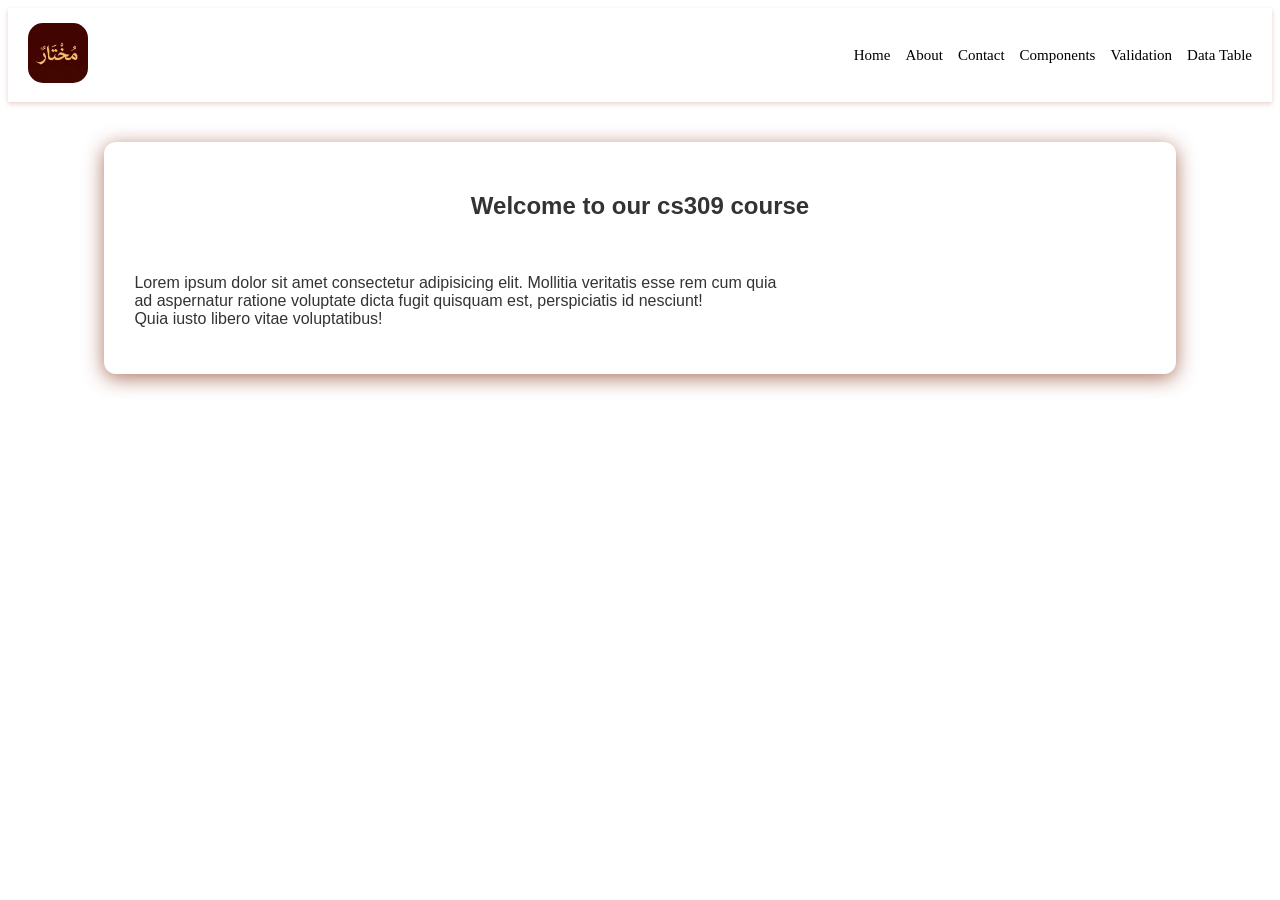
<file: index.html>
<!DOCTYPE html>
<html lang="en">

<head>
    <meta charset="UTF-8">
    <meta name="viewport" content="width=device-width, initial-scale=1.0">
    <title>Assignment</title>
    <link rel="stylesheet" href="css/style.css">
</head>

<body>
    <!-- start nav -->
    <nav class="navbar">
        <div>
            <img src="img/mmmmmm.jpeg"
             alt="mokhtar" width="100" height="100">
        </div>
        <div class="links">
            <a href="index.html">Home</a>
            <a href="about.html">about</a>
            <a href="contact.html">contact </a>
            <a href="components.html">components</a>
            <a href="validation.html">validation</a>
             <a href="data.html">data table</a>
        </div>
    </nav>
    <!-- sec 1 -->
    <section class="info">
        <h1><b>Welcome to our cs309 course</b></h1>
        <br>  
        <!-- br like enter in kryboard -->
        <p>Lorem ipsum dolor sit amet consectetur adipisicing elit. Mollitia veritatis esse rem cum quia
             <br> ad aspernatur ratione voluptate dicta fugit quisquam est, perspiciatis id nesciunt! <br>
              Quia iusto libero vitae voluptatibus!</p>
    </section>
                <!-- HTML Structure -->
        <div class="grid-container">
              <div class="grid-item"></div>
              <div class="grid-item"></div>
              <div class="grid-item"></div>
        </div>
</body>
</html>
</file>
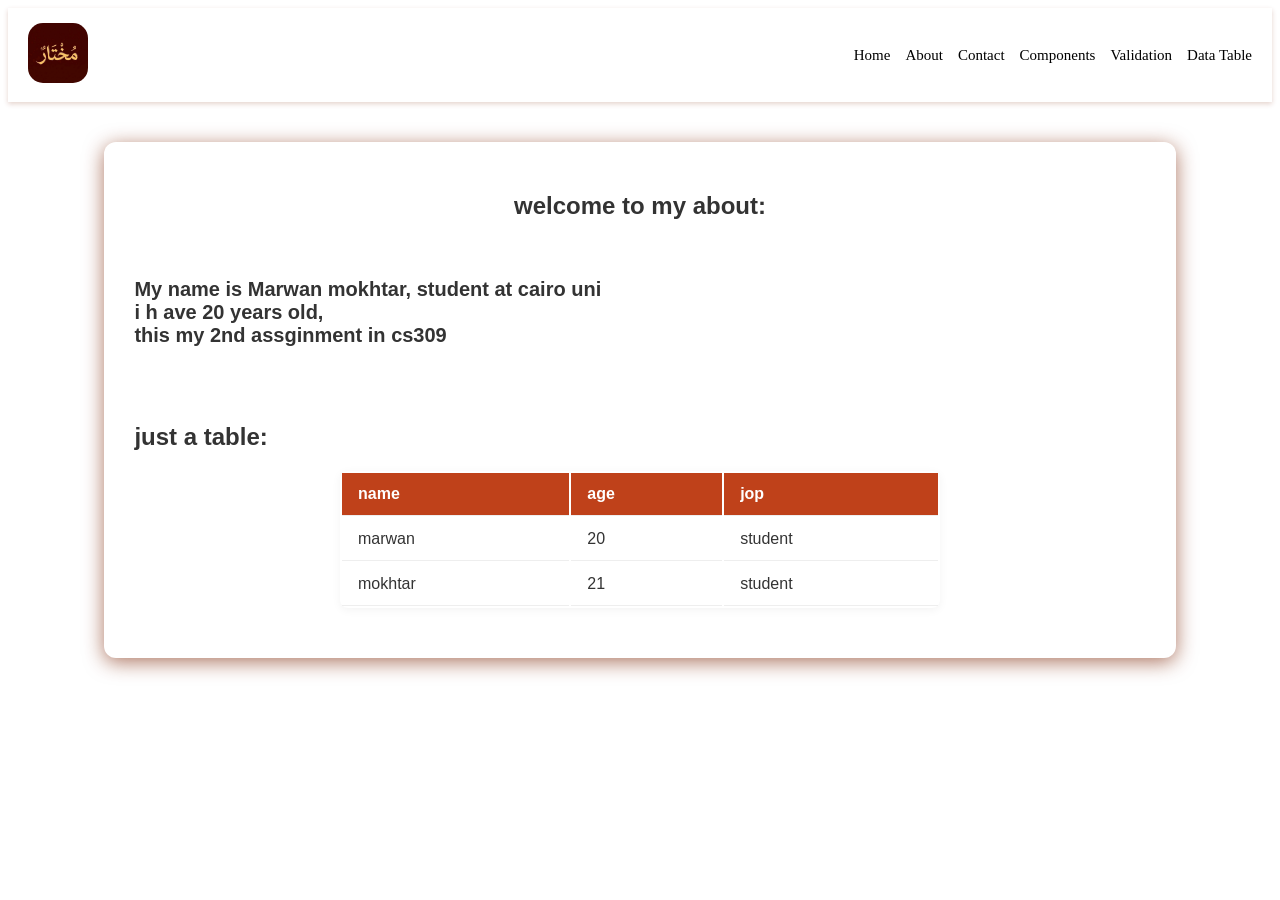
<file: about.html>
<!DOCTYPE html>
<html lang="en">
<head>
    <meta charset="UTF-8">
    <meta name="viewport" content="width=device-width, initial-scale=1.0">
    <title>Document</title>
    <link rel="stylesheet" href="css/style.css">
</head>
<body>
   <nav class="navbar">
        <div>
            <img src="img/mmmmmm.jpeg"
             alt="mokhtar" width="100" height="100">
        </div>
        <div class="links">
            <a href="index.html">Home</a>
            <a href="about.html">about</a>
            <a href="contact.html">contact </a>
            <a href="components.html">components</a>
            <a href="validation.html">validation</a>
             <a href="data.html">data table</a>
        </div>
    </nav>

    <section class="info_1">
        <h1>welcome to my about: </h1>
        <br>
        <p>My name is Marwan mokhtar, student at cairo uni
            <br>
            i h ave 20 years old, <br> this my 2nd assginment in cs309 
        </p>
        <br><br>
        <h2>just a table:</h2>
        <table>
            <tr>
                <th>name</th>
                <th>age</th> 
                <th>jop</th>
            </tr>
            <tr>
                <td>marwan</td>
                <td>20</td>
                <td>student</td>
            </tr>
            <tr>
                <td>mokhtar</td>
                <td>21</td>
                <td>student</td>
            </tr>
        </table>
        
    </section>
</body>
</html>
</file>
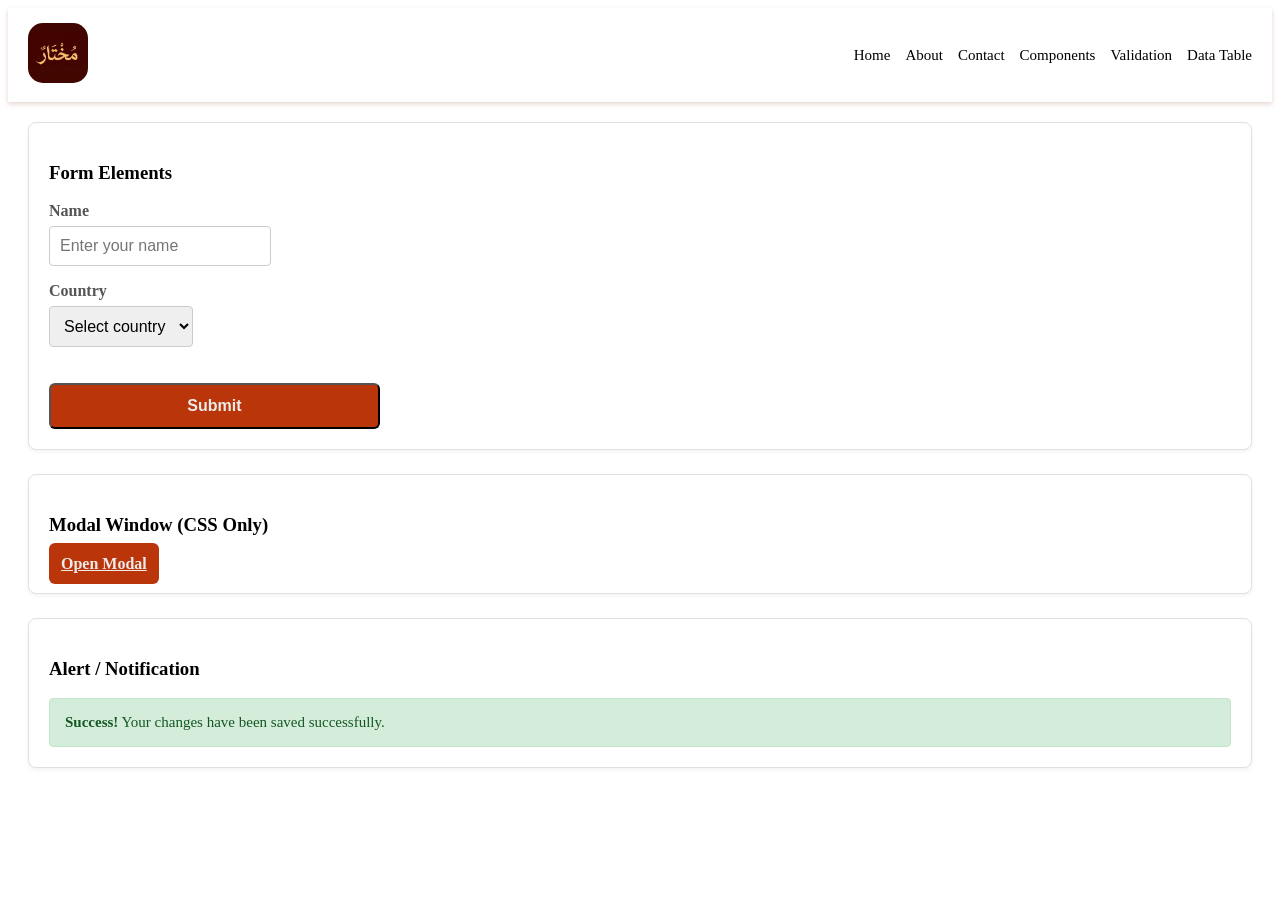
<file: components.html>
<!DOCTYPE html>
<html lang="en">
<head>
    <meta charset="UTF-8">
    <meta name="viewport" content="width=device-width, initial-scale=1.0">
    <title>Document</title>
    <link rel="stylesheet" href="css/style.css">
</head>
<body>
   <nav class="navbar">
        <div>
            <img src="img/mmmmmm.jpeg"
             alt="mokhtar" width="100" height="100">
        </div>
        <div class="links">
            <a href="index.html">Home</a>
            <a href="about.html">about</a>
            <a href="contact.html">contact </a>
            <a href="components.html">components</a>
            <a href="validation.html">validation</a>
             <a href="data.html">data table</a>
        </div>
         </nav>
        <!-- Component Library Container -->
<section class="components-section">
  
  <!-- Form Elements -->
  <div class="component-card">
     <h3>Form Elements</h3>
    <form>
      <div class="form-group">
        <label for="name">Name</label>
        <input type="text" id="name" placeholder="Enter your name">
      </div>
      
      <div class="form-group">
        <label for="country">Country</label>
        <select id="country">
          <option value="">Select country</option>
          <option value="eg">Egypt</option>
          <option value="us">United States</option>
        </select>
      </div>
      
      <button type="submit" class="btn">Submit</button>
    </form>
  </div>

  <!-- Modal Window (CSS Only) -->
  <div class="component-card">
    <h3>Modal Window (CSS Only)</h3>
    <a href="#open-modal" class="btn modal-trigger">Open Modal</a>
     <div id="open-modal" class="modal-overlay">
      <div class="modal-content">
         <b>Modal Header</b>
         <br><br>
        <p>This modal is built entirely with CSS. No JavaScript involved!</p>
        <a href="#" class="btn modal-close">Close</a>
      </div>
    </div>
  </div>

  <!-- Alert / Notification -->
  <div class="component-card">
    <h3>Alert / Notification</h3>
    <div class="alert alert-success">
      <strong>Success!</strong> Your changes have been saved successfully.
    </div>
  </div>
</section>
</file>
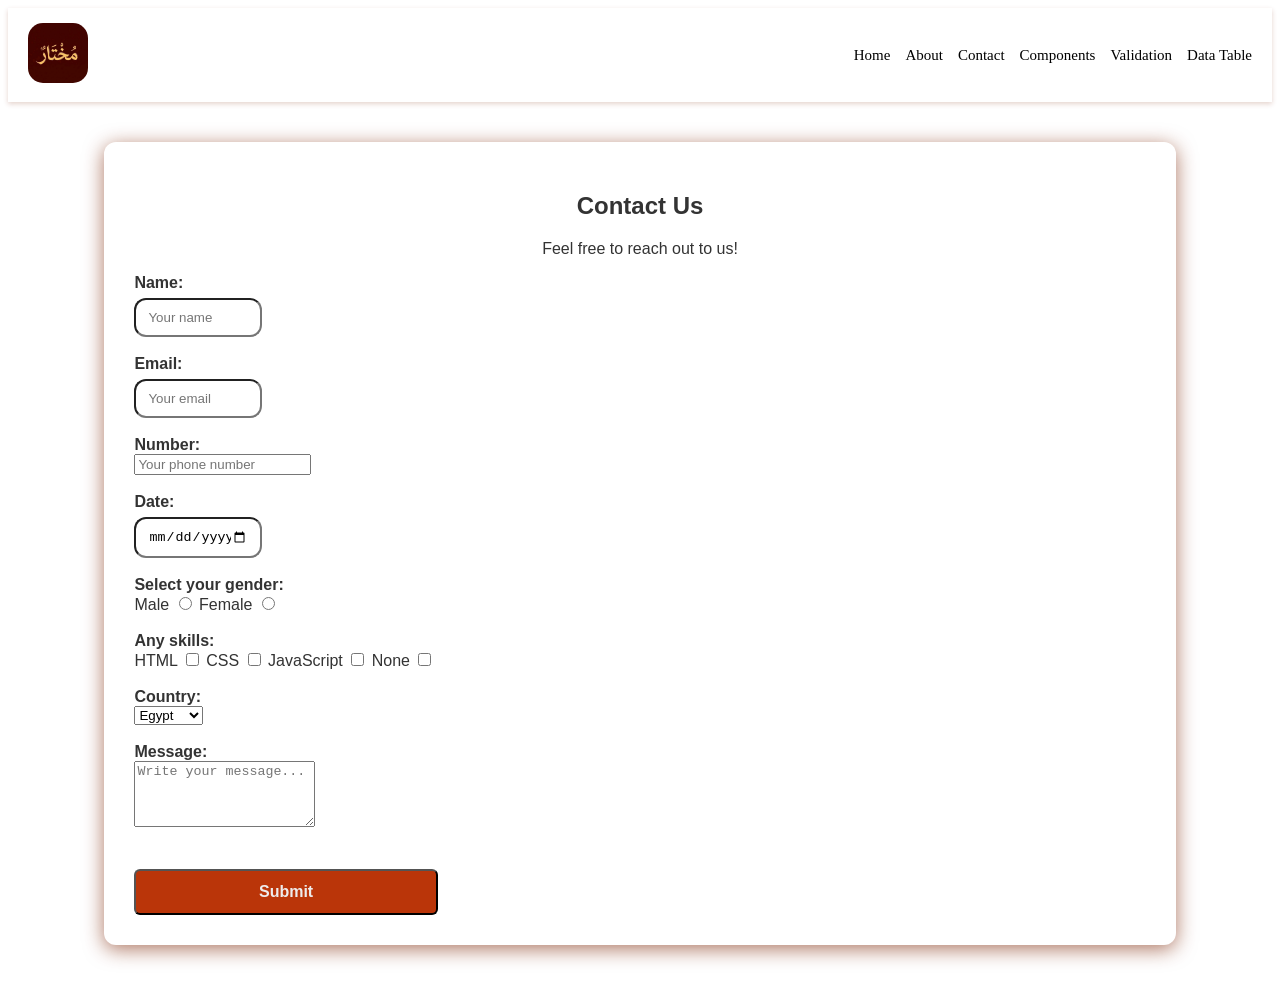
<file: contact.html>
<!DOCTYPE html>
<html lang="en">
<head>
    <meta charset="UTF-8">
    <meta name="viewport" content="width=device-width, initial-scale=1.0">
    <title>Document</title>
    <link rel="stylesheet" href="css/style.css">
</head>
<body>
     <nav class="navbar">
        <div>
            <img src="img/mmmmmm.jpeg"
             alt="mokhtar" width="100" height="100">
        </div>
        <div class="links">
            <a href="index.html">Home</a>
            <a href="about.html">about</a>
            <a href="contact.html">contact </a>
            <a href="components.html">components</a>
            <a href="validation.html">validation</a>
             <a href="data.html">data table</a>
        </div>
    </nav>
        <!-- Start Contact section -->
<section class="contact">
    <h1>Contact Us</h1>
    <p>Feel free to reach out to us!</p>

    <form>
        <!-- Input fields -->
        <label for="username"><b>Name:</b></label><br>
        <input type="text" id="username" name="username" placeholder="Your name"><br><br>

        <label for="email"><b>Email:</b></label><br>
        <input type="email" id="email" name="email" placeholder="Your email"><br><br>

        <label for="number"><b>Number:</b></label><br>
        <input type="tel" id="number" name="number" placeholder="Your phone number"><br><br>

        <label for="date"><b>Date:</b></label><br>
        <input type="date" id="date" name="date"><br><br>

        <!-- Gender section -->
        <b>Select your gender:</b><br>
        <label for="male">Male</label>
        <input type="radio" id="male" name="gender" value="male">
        <label for="female">Female</label>
        <input type="radio" id="female" name="gender" value="female"><br><br>

        <!-- Skills section -->
        <b>Any skills:</b><br>
        <label for="html">HTML</label>
        <input type="checkbox" id="html" name="skills" value="html">
        <label for="css">CSS</label>
        <input type="checkbox" id="css" name="skills" value="css">
        <label for="js">JavaScript</label>
        <input type="checkbox" id="js" name="skills" value="javascript">
        <label for="none">None</label>
        <input type="checkbox" id="none" name="skills" value="none"><br><br>

        <!-- Dropdown section -->
        <label for="country"><b>Country:</b></label><br>
        <select id="country" name="country">
            <option value="egypt">Egypt</option>
            <option value="canada">Canada</option>
            <option value="uk">UK</option>
        </select><br><br>

        <!-- Message section -->
        <label for="message"><b>Message:</b></label><br>
        <textarea id="message" name="message" rows="4" placeholder="Write your message..."></textarea><br><br>

        <button type="submit">Submit</button>
    </form>
</section>
    
</body>
</html>
</file>
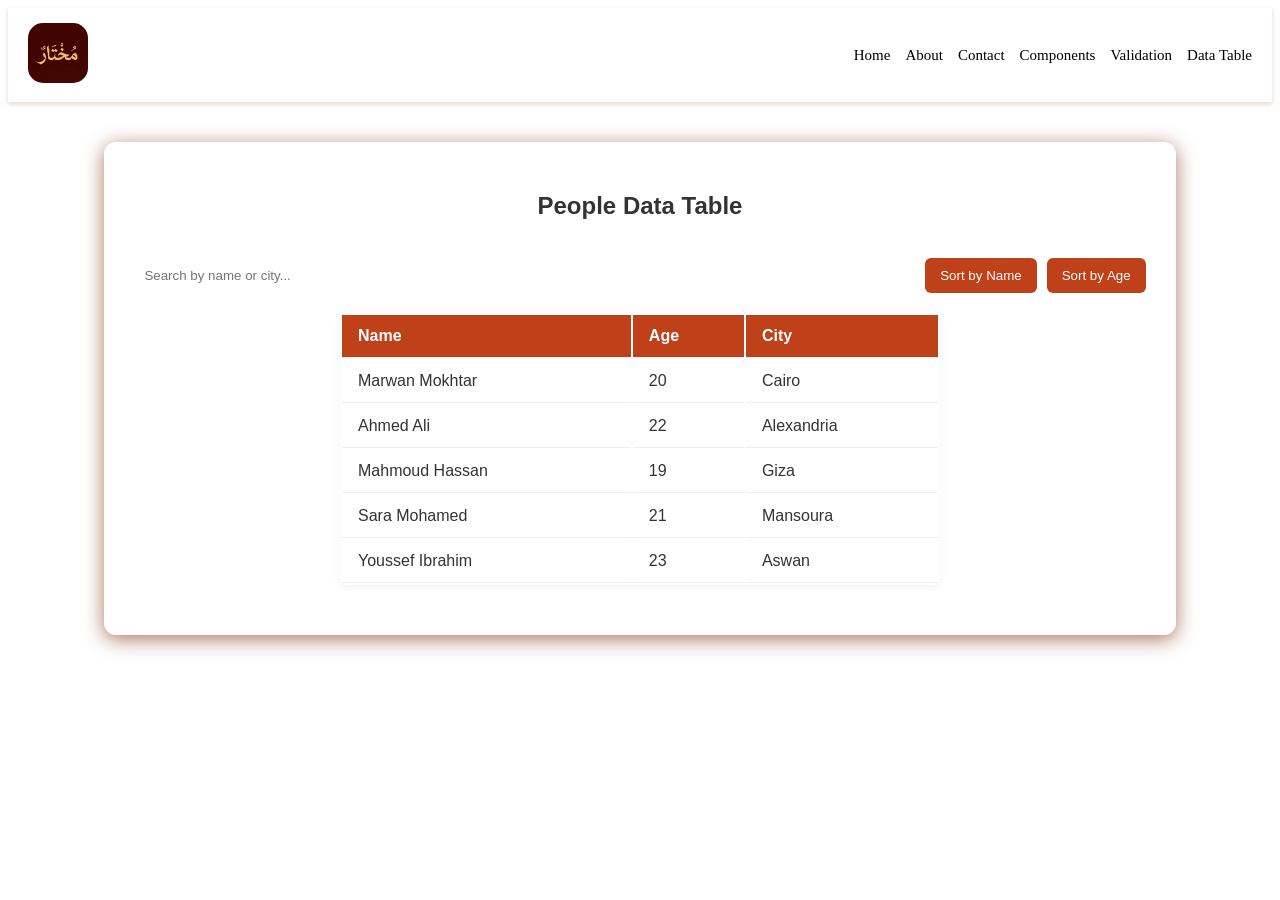
<file: data.html>
<!DOCTYPE html>
<html lang="en">
<head>
    <meta charset="UTF-8">
    <meta name="viewport" content="width=device-width, initial-scale=1.0">
    <title>Document</title>
    <link rel="stylesheet" href="css/style.css">
</head>
<body>
    <nav class="navbar">
        <div>
            <img src="img/mmmmmm.jpeg" alt="mokhtar">
        </div>
        <div class="links">
            <a href="index.html">Home</a>
            <a href="about.html">about</a>
            <a href="contact.html">contact</a>
            <a href="components.html">components</a>
            <a href="validation.html">validation</a>
            <a href="data.html">data table</a>
        </div>
    </nav>
    <section class="info_1">
        <h1>People Data Table</h1>
        <br>
        <div class="controls">
            <input type="text" id="searchInput" placeholder="Search by name or city..." onkeyup="filterTable()">
            <button onclick="sortByName()">Sort by Name</button>
            <button onclick="sortByAge()">Sort by Age</button>
        </div>

        <table>
            <thead>
                <tr>
                    <th>Name</th>
                    <th>Age</th>
                    <th>City</th>
                </tr>
            </thead>
            <tbody id="tableBody">
                <!-- Data will be inserted dynamically via JavaScript -->
            </tbody>
        </table>
    </section>

    <script>
        // Array of objects
        let people = [
            { name: "Marwan Mokhtar", age: 20, city: "Cairo" },
            { name: "Ahmed Ali", age: 22, city: "Alexandria" },
            { name: "Mahmoud Hassan", age: 19, city: "Giza" },
            { name: "Sara Mohamed", age: 21, city: "Mansoura" },
            { name: "Youssef Ibrahim", age: 23, city: "Aswan" }
        ];

        function renderTable(data) {
            const tbody = document.getElementById('tableBody');
            tbody.innerHTML = '';
            data.forEach(person => {
                const row = `<tr>
                    <td>${person.name}</td>
                    <td>${person.age}</td>
                    <td>${person.city}</td>
                </tr>`;
                tbody.innerHTML += row;
            });
        }

        // Initial render
        renderTable(people);

        // Filter function (Search as you type without button)
        function filterTable() {
            const query = document.getElementById('searchInput').value.toLowerCase();
            const filtered = people.filter(p => 
                p.name.toLowerCase().includes(query) || p.city.toLowerCase().includes(query)
            );
            renderTable(filtered);
        }

        // Sort by Name
        function sortByName() {
            people.sort((a, b) => a.name.localeCompare(b.name));
            filterTable();
        }

        // Sort by Age
        function sortByAge() {
            people.sort((a, b) => a.age - b.age);
            filterTable();
        }
    </script>


</body>
</html>
</file>
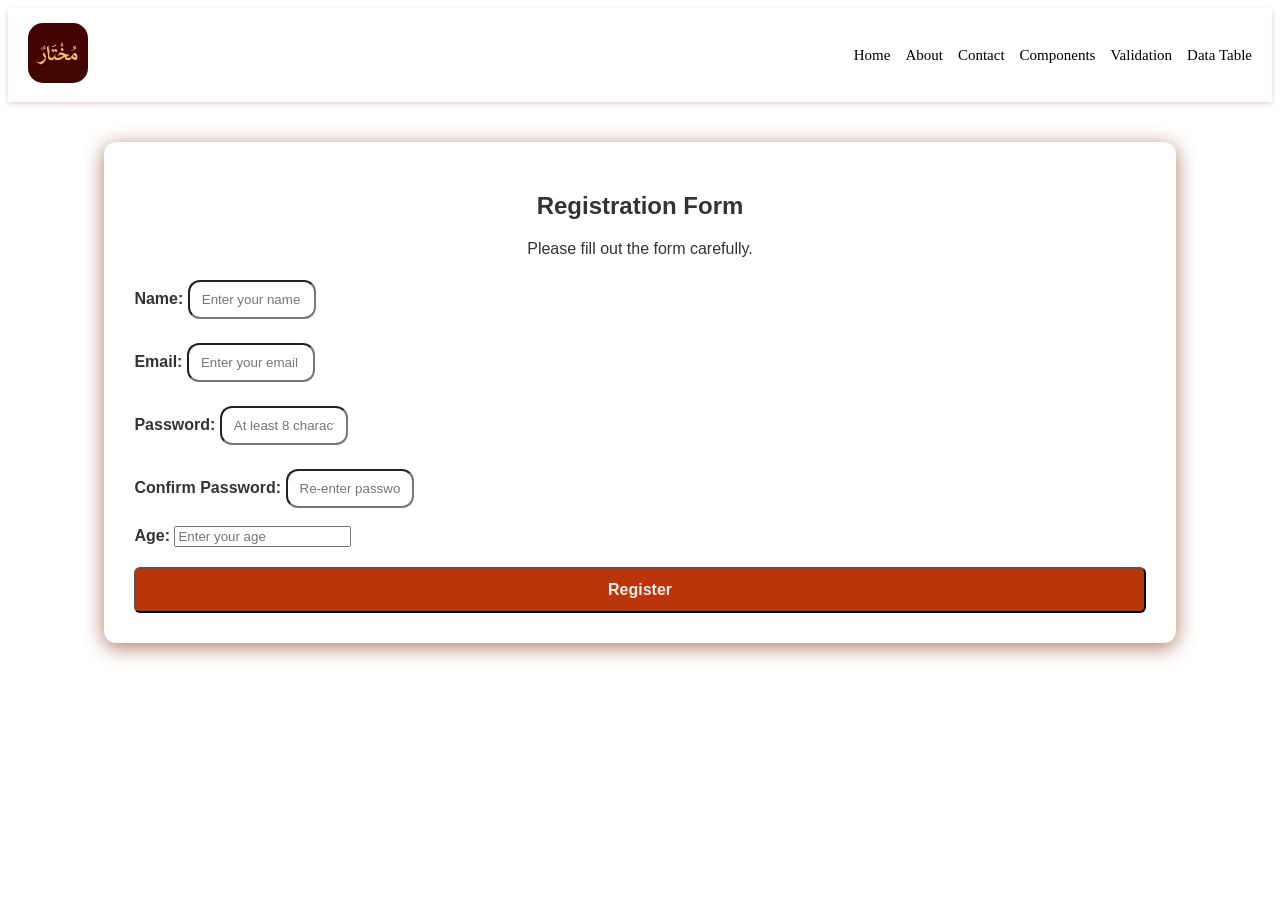
<file: validation.html>
<!DOCTYPE html>
<html lang="en">
<head>
    <meta charset="UTF-8">
    <meta name="viewport" content="width=device-width, initial-scale=1.0">
    <title>Registration Validation</title>
    <link rel="stylesheet" href="css/style.css">
</head>
<body>
    <nav class="navbar">
        <div>
            <img src="img/mmmmmm.jpeg" alt="mokhtar">
        </div>
        <div class="links">
            <a href="index.html">Home</a>
            <a href="about.html">about</a>
            <a href="contact.html">contact</a>
            <a href="components.html">components</a>
            <a href="validation.html">validation</a>
            <a href="data.html">data table</a>
        </div>
    </nav>

    <section class="rf">
        <h1>Registration Form</h1>
        <p>Please fill out the form carefully.</p>

        <form id="regForm">
            <label for="name"><b>Name:</b></label>
            <input type="text" id="name" placeholder="Enter your name">
            <span id="nameError" class="error-msg"></span>
            <br><br>
            <label for="email"><b>Email:</b></label>
            <input type="email" id="email" placeholder="Enter your email">
            <span id="emailError" class="error-msg"></span>
            <br><br>
            <label for="password"><b>Password:</b></label>
            <input type="password" id="password" placeholder="At least 8 characters">
            <span id="passwordError" class="error-msg"></span>
            <br><br>
            <label for="confirmPassword"><b>Confirm Password:</b></label>
            <input type="password" id="confirmPassword" placeholder="Re-enter password">
            <span id="confirmError" class="error-msg"></span>
            <br><br>
            <label for="age"><b>Age:</b></label>
            <input type="number" id="age" placeholder="Enter your age">
            <span id="ageError" class="error-msg"></span>

            <button type="submit">Register</button>
        </form>
    </section>
    <script src="js/java.js"></script>
</body>
</html>
</file>
<file: css/style.css>
/* view */
    Mobile view
.grid-container {
  display: grid;
  grid-template-columns: 1fr;
  gap: 16px;
  padding: 16px;
}

/* Tablet view */
@media (min-width: 768px) {
  .grid-container {
    grid-template-columns: repeat(2, 1fr);
  }
}

/* Desktop view */
@media (min-width: 1024px) {
  .grid-container {
    grid-template-columns: repeat(3, 1fr);
  }
}


.navbar {
    display: flex;
    justify-content: space-between;
    align-items: center;
    padding: 15px 20px;
    background-color: var(--card);
    box-shadow: 0 2px 5px rgba(125, 37, 5, 0.2);
    flex-wrap: wrap;
    gap: 10px;
}
.navbar img {
    border-radius: 25%;
    width: 60px;
    height: 60px;
}
.navbar .links {
    display: flex;
    gap: 15px;
    align-items: center;
    flex-wrap: wrap;
}
.navbar .links a {
    text-decoration: none;
    color: var(--text);
    font-size: 15px;
    font-weight: 500;
    transition: color 0.2s ease;
    text-transform: capitalize;
}
.navbar .links a:hover {
    color: #bb531a;
}
/* index & about style */
.info_1,
.info{
    max-width: 80%;
    margin: 40px auto;
    padding: 30px;
    background: #ffffff;
    border-radius: 12px;
    box-shadow: 0 4px 20px rgba(125, 37, 5, 0.629);
    font-family: 'Segoe UI', Tahoma, Geneva, Verdana, sans-serif;
    color: #333;
}
.info_1 h1, 
.info h1{
    text-align: center;
}

.info_1 p{
    font-size:20px;
    font-weight:600 ;
}

.info_1 table{
    width: 100%;
    max-width: 600px;
    margin: 20px auto;
    /* border-collapse: collapse; */
    font-family: 'Segoe UI', Tahoma, Geneva, Verdana, sans-serif;
    background-color: #ffffff;
    box-shadow: 0 2px 10px rgba(0, 0, 0, 0.05);
    border-radius: 8px;
    /* overflow: hidden; */
}
.info_1 table th,
.info_1 table td{
    padding: 12px 16px;
    text-align: left;
    border-bottom: 1px solid #eee;
}
.info_1 table th{
    background-color: #bf411a;
    color: white;
    font-weight: 600;
}

/* contact style */
.contact {
    max-width: 80%;
    margin: 40px auto;
    padding: 30px;
    background: #ffffff;
    border-radius: 12px;
    box-shadow: 0 4px 20px rgba(125, 37, 5, 0.629);
    font-family: 'Segoe UI', Tahoma, Geneva, Verdana, sans-serif;
    color: #333;
}
.contact p,
.contact h1{
    text-align: center;
}
.contact input[type="text"],
.contact input[type="email"],
.contact input[type="date"]{
    width: 100px; 
    padding: 10px 12px;
    margin-top: 6px;
    border-radius: 12px;
}

/* bytton style*/
.contact button[type="submit"] {
    width: 30%;
    padding: 12px;
    margin-top: 20px;
    background-color: #ba3509;
    color: rgb(238, 235, 235);
    border-radius: 6px;
    font-size: 16px;
    font-weight: 600;
    transition: background-color 0.3s ease;
}
.contact button[type="submit"]:hover {
    background-color: #020100
}



/* Component Section Layout */
.components-section {
  display: flex;
  flex-direction: column;
  gap: 24px;
  padding: 20px;
 
}

.component-card {
  background: #ffffff;
  border: 1px solid #e0e0e0;
  border-radius: 8px;
  padding: 20px;
  box-shadow: 0 2px 4px rgba(0,0,0,0.05);
}



/* Form Styles */
.form-group {
  margin-bottom: 16px;
}

.form-group label {
  display: block;
  margin-bottom: 6px;
  font-weight: 600;
  color: #555555;
}

.form-group input,
.form-group select {
  width: 90;
  padding: 10px;
  border: 1px solid #ccc;
  border-radius: 4px;
  font-size: 16px;
}

.btn {
  width: 28%;
    padding: 12px;
    margin-top: 20px;
    background-color: #ba3509;
    color: rgb(238, 235, 235);
    border-radius: 6px;
    font-size: 16px;
    font-weight: 600;
    transition: background-color 0.3s ease;
}

.btn:hover {
  background-color: #01050a;
}

/* Modal Styles */
.modal-overlay {
  position: fixed;
  top: 0;
  left: 0;
  width: 100%;
  height: 100%;
  background: rgba(0, 0, 0, 0.5);
  display: flex;
  justify-content: center;
  align-items: center;
  visibility: hidden;
  opacity: 0;
  transition: opacity 0.3s ease, visibility 0.3s ease;
  z-index: 1000;
}

.modal-overlay:target {
  visibility: visible;
  opacity: 1;
}

.modal-content {
  background: #ffffff;
  padding: 30px;
  border-radius: 8px;
  width: 90%;
  max-width: 400px;
  box-shadow: 0 4px 10px rgba(0,0,0,0.2);
  text-align: center;
}

.modal-content p {
  margin-bottom: 20px;
  color: #666;
}

.modal-close {
  background-color: #dc3545;
}

.modal-close:hover {
  background-color: #a71d2a;
}

/* Alert Styles */
.alert {
  padding: 15px;
  border-radius: 4px;
  font-size: 15px;
}

.alert-success {
  background-color: #d4edda;
  color: #155724;
  border: 1px solid #c3e6cb;
}
/* data style */
.controls {
            display: flex;
            gap: 10px;
            margin-bottom: 20px;
            flex-wrap: wrap;
        }
        .controls input {
            flex: 1;
            padding: 10px;
            border-radius: 6px;
            border: 1px solid var(--border-color);
            background: var(--input-bg);
            color: var(--text);
        }
        .controls button {
            padding: 10px 15px;
            background-color: #bf411a;
            color: white;
            border: none;
            border-radius: 6px;
            cursor: pointer;
        }
        .controls button:hover {
            background-color: #020100;
        }

.rf{
  max-width: 80%;
    margin: 40px auto;
    padding: 30px;
    background: #ffffff;
    border-radius: 12px;
    box-shadow: 0 4px 20px rgba(125, 37, 5, 0.629);
    font-family: 'Segoe UI', Tahoma, Geneva, Verdana, sans-serif;
    color: #333;
}
.rf h1,
.rf p{
    text-align: center;
}
.rf  input[type="text"],
.rf input[type="email"],
.rf input[type="date"],
.rf input[type="password"],
.rf input[tyoe="number"]{
    width: 100px; 
    padding: 10px 12px;
    margin-top: 6px;
    border-radius: 12px;
}
.rf button[type="submit"]{
  width: 100%;
    padding: 12px;
    margin-top: 20px;
    background-color: #ba3509;
    color: rgb(238, 235, 235);
    border-radius: 6px;
    font-size: 16px;
    font-weight: 600;
    transition: background-color 0.3s ease;
}
.rf button[type="submit"]:hover {
    background-color: #020100
}
</file>
